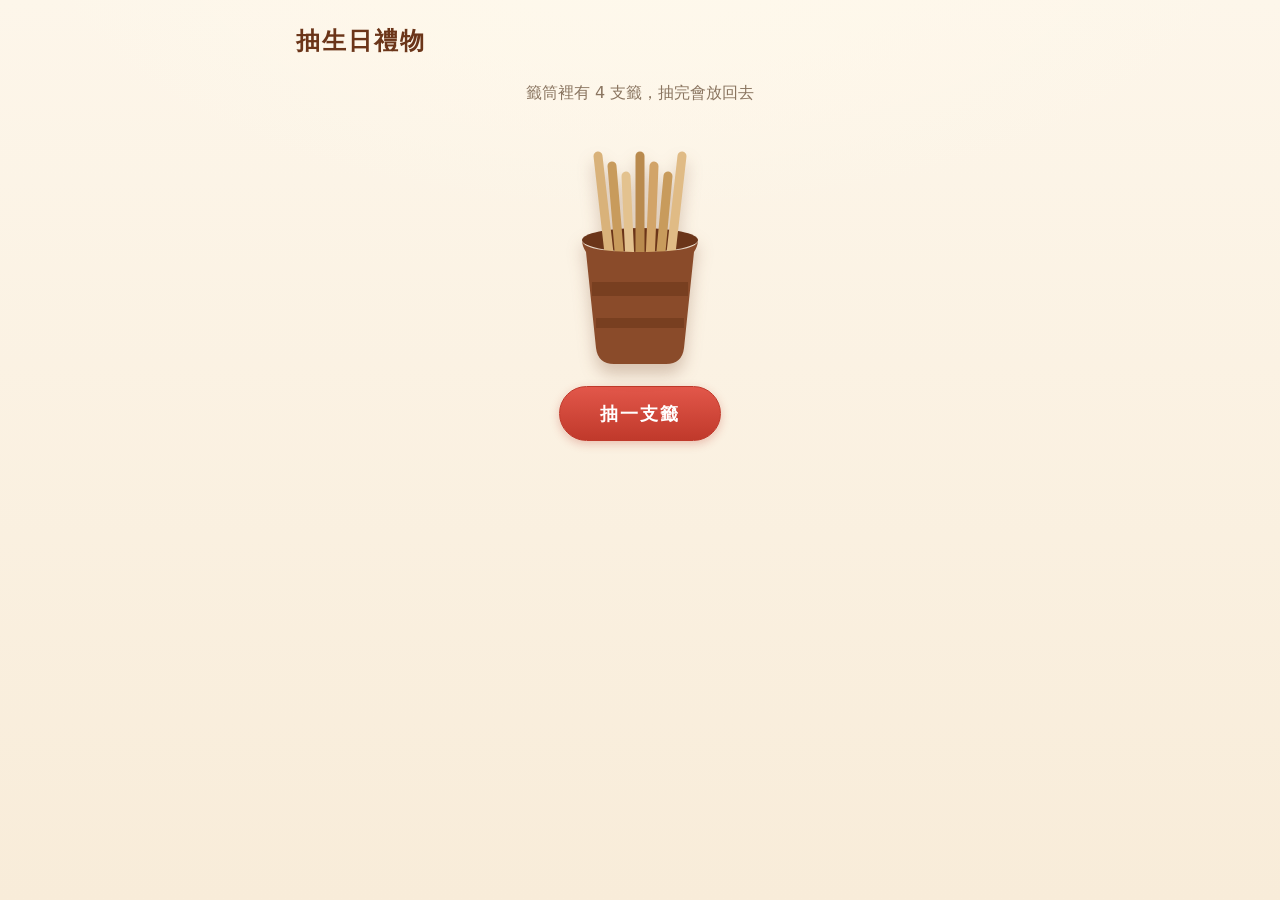
<file: index.html>
<!DOCTYPE html>
<html lang="zh-Hant">
<head>
<meta charset="utf-8">
<meta name="viewport" content="width=device-width, initial-scale=1">
<title>抽籤</title>
<link rel="stylesheet" href="style.css">
</head>
<body>
<div id="app"><header><h1 id="t">抽籤</h1></header><div id="main"></div></div>
<script>
(async()=>{
const main=document.getElementById('main');
const h=(t,p={},...k)=>{const e=document.createElement(t);for(const[a,v]of Object.entries(p)){if(a==='class')e.className=v;else if(a.startsWith('on'))e.addEventListener(a.slice(2),v);else if(a in e)e[a]=v;else e.setAttribute(a,v)}e.append(...k.filter(x=>x!=null&&x!==false));return e};
const rnd=n=>crypto.getRandomValues(new Uint32Array(1))[0]%n;

// 預覽模式（?preview=1）：讀後台暫存；一般模式：讀 data.json
const preview=location.search.includes('preview');
let data=null;
try{
  const d=preview?localStorage.getItem('lottery-draft'):null;
  data=d?JSON.parse(d):await (await fetch('data.json?t='+Date.now())).json();
}catch{}
if(!data||!Array.isArray(data.slips)){
  main.append(h('p',{class:'mut'},'讀不到 data.json。請用網址（例如 GitHub Pages）開啟，不要直接雙擊 html 檔。'));
  return;
}
document.title=data.title||'抽籤';
document.getElementById('t').textContent=data.title||'抽籤';

const cols=['#d9b27a','#c89b5c','#e3c28f','#b98a4e','#d2a468','#c89b5c','#e0bb85'];
const sticks=cols.map((c,i)=>`<line x1="${70+i*10}" y1="140" x2="${58+i*14}" y2="${34+(i%3)*10}" stroke="${c}" stroke-width="9" stroke-linecap="round"/>`).join('');
const w=document.createElement('div');
w.innerHTML=`<svg class="pot" viewBox="0 0 200 250" role="img" aria-label="籤筒"><ellipse cx="100" cy="118" rx="58" ry="12" fill="var(--pot2)"/>${sticks}<path d="M42 118 Q42 124 46 130 L56 226 Q58 242 74 242 L126 242 Q142 242 144 226 L154 130 Q158 124 158 118 Q158 130 100 130 Q42 130 42 118Z" fill="var(--pot)"/><rect x="52" y="160" width="96" height="14" fill="var(--pot2)" opacity=".55"/><rect x="56" y="196" width="88" height="10" fill="var(--pot2)" opacity=".55"/></svg>`;
const pot=w.firstChild;

const n=data.slips.length,out=h('div',{class:'out'});
let busy=false;
const btn=h('button',{class:'btn pri big',disabled:!n,onclick:go},'抽一支籤');
const calm=matchMedia('(prefers-reduced-motion:reduce)').matches;
function go(){
  if(busy||!n)return;busy=true;btn.disabled=true;out.replaceChildren();pot.classList.add('shake');
  setTimeout(()=>{
    pot.classList.remove('shake');
    const s=data.slips[rnd(n)];
    const sparks=Array.from({length:12},(_,i)=>{const a=i/12*Math.PI*2,d=130+(i%3)*30;return h('i',{class:'spark',style:`--dx:${Math.cos(a)*d}px;--dy:${Math.sin(a)*d*.8}px`})});
    const card=h('div',{class:'card3d'+(calm?'':' rise')},
      h('div',{class:'inner'},
        h('div',{class:'face back'},h('span',{},'籤')),
        h('div',{class:'face front'},s.img?h('img',{src:s.img,alt:''}):null,s.text?h('p',{class:'stext'},s.text):null)),
      ...sparks);
    out.append(card);
    out.scrollIntoView({behavior:'smooth',block:'nearest'});
    setTimeout(()=>card.classList.add('flip'),calm?0:750);
    setTimeout(()=>{card.classList.add('done');btn.textContent='再抽一次';btn.disabled=false;busy=false},calm?100:1750);
  },calm?200:1100);
}
main.append(h('div',{class:'draw'},
  preview?h('p',{class:'badge'},'預覽模式：這是後台暫存的內容，尚未上傳到網站'):null,
  h('p',{class:'mut'},n?`籤筒裡有 ${n} 支籤，抽完會放回去`:'籤筒還是空的'),pot,btn,out));
})();
</script>
</body>
</html>
</file>
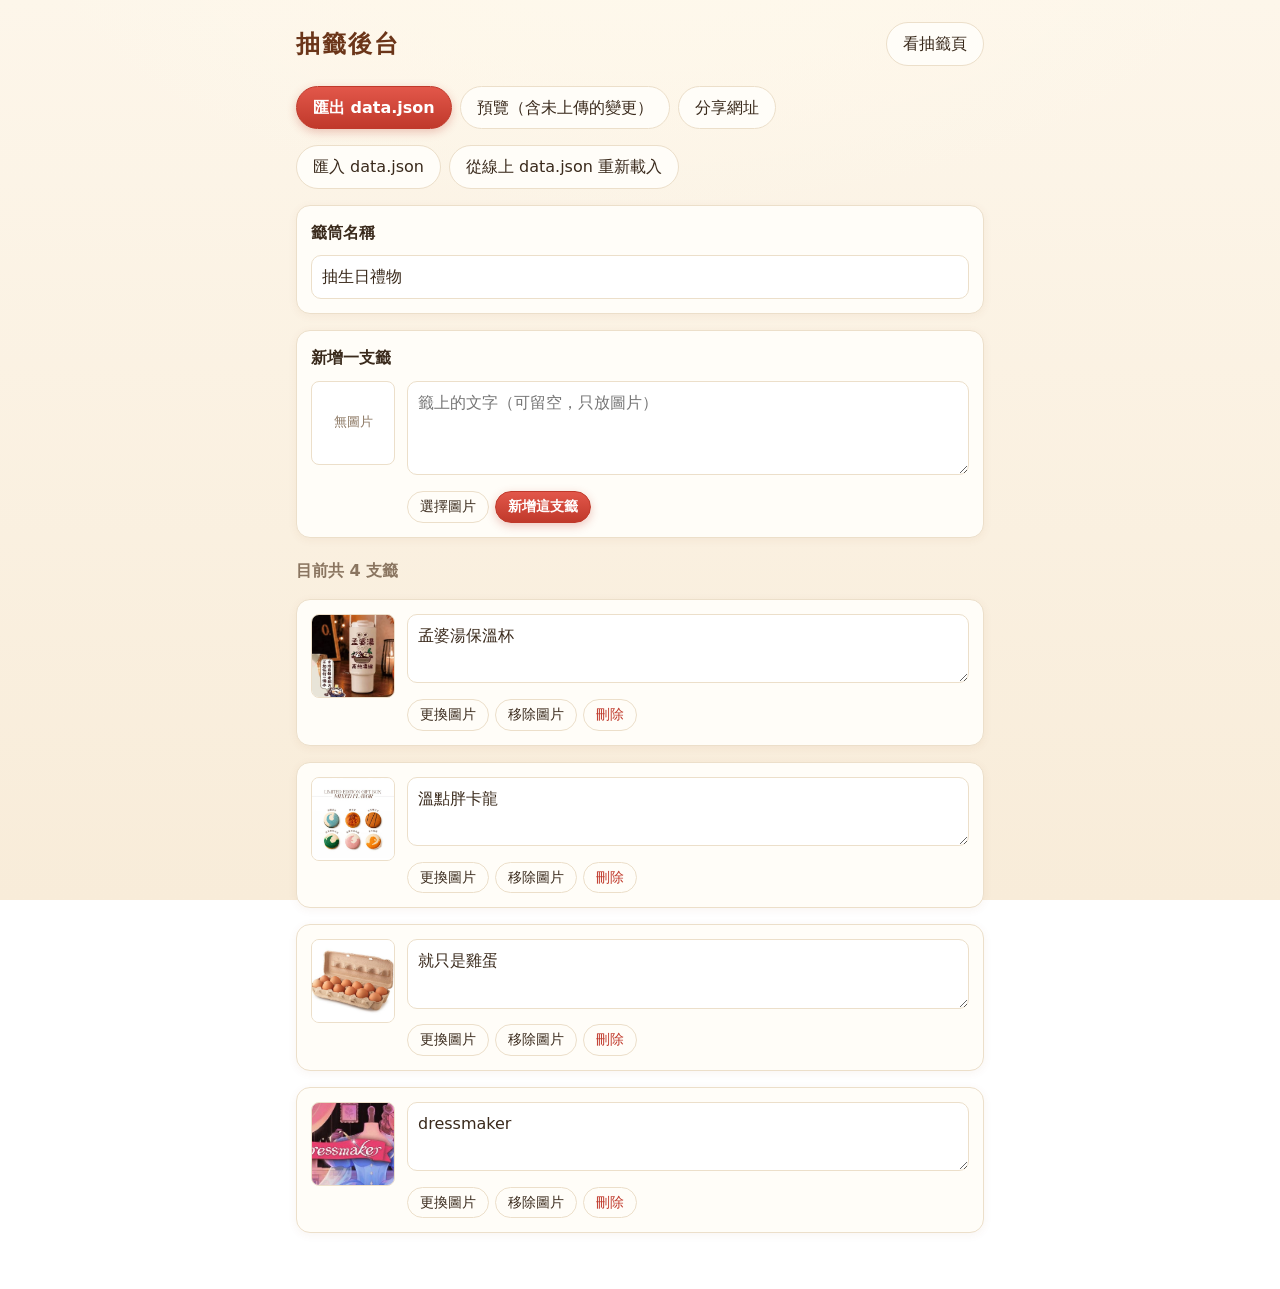
<file: admin.html>
<!DOCTYPE html>
<html lang="zh-Hant">
<head>
<meta charset="utf-8">
<meta name="viewport" content="width=device-width, initial-scale=1">
<title>抽籤後台</title>
<link rel="stylesheet" href="style.css">
</head>
<body>
<div id="app"></div>
<script>
(async()=>{
const KEY='lottery-draft';
const app=document.getElementById('app');
let draft=null,stEl=null,timer=null;
const h=(t,p={},...k)=>{const e=document.createElement(t);for(const[a,v]of Object.entries(p)){if(a==='class')e.className=v;else if(a.startsWith('on'))e.addEventListener(a.slice(2),v);else if(a in e)e[a]=v;else e.setAttribute(a,v)}e.append(...k.filter(x=>x!=null&&x!==false));return e};
const toast=m=>{const t=h('div',{class:'toast'},m);document.body.append(t);setTimeout(()=>t.remove(),2600)};

function save(){
  try{localStorage.setItem(KEY,JSON.stringify(draft));if(stEl)stEl.textContent='已自動暫存在這個瀏覽器（上線前請先匯出 data.json）'}
  catch{toast('瀏覽器暫存空間已滿，請先匯出 data.json，並刪減一些圖片')}
}
const saveSoon=()=>{clearTimeout(timer);timer=setTimeout(save,500)};
const readFile=f=>new Promise((res,rej)=>{const r=new FileReader();r.onload=()=>res(r.result);r.onerror=rej;r.readAsDataURL(f)});
async function shrink(file){
  const src=await readFile(file);
  const i=await new Promise((res,rej)=>{const m=new Image();m.onload=()=>res(m);m.onerror=rej;m.src=src});
  const r=Math.min(1,600/Math.max(i.width,i.height));
  const c=document.createElement('canvas');c.width=Math.round(i.width*r);c.height=Math.round(i.height*r);
  const x=c.getContext('2d');x.fillStyle='#fff';x.fillRect(0,0,c.width,c.height);x.drawImage(i,0,0,c.width,c.height);
  return c.toDataURL('image/jpeg',.8);
}
const valid=d=>d&&Array.isArray(d.slips);

function exportJson(){
  const a=h('a',{href:URL.createObjectURL(new Blob([JSON.stringify(draft,null,1)],{type:'application/json'})),download:'data.json'});
  document.body.append(a);a.click();a.remove();
  toast('已下載 data.json，請上傳到 GitHub 覆蓋舊檔');
}
async function reloadOnline(e){
  if(!e.target.dataset.arm){e.target.dataset.arm=1;e.target.textContent='會覆蓋目前暫存，確定？';setTimeout(()=>{delete e.target.dataset.arm;e.target.textContent='從線上 data.json 重新載入'},3000);return}
  try{const d=await (await fetch('data.json?t='+Date.now())).json();if(!valid(d))throw 0;draft=d;save();render();toast('已載入線上版本')}
  catch{toast('讀取 data.json 失敗（需在網址上開啟，不能直接雙擊檔案）')}
}
function openShare(){
  const url=new URL('index.html',location.href).href;
  const local=location.protocol==='file:'||/^(localhost|127\.)/.test(location.hostname);
  const inp=h('input',{class:'inp',value:url,readOnly:true,onfocus:e=>e.target.select()});
  const ov=h('div',{class:'ov',onclick:e=>{if(e.target===ov)ov.remove()}},h('div',{class:'panel'},
    h('h2',{},'分享給抽籤的人'),inp,
    h('div',{class:'acts'},
      h('button',{class:'btn pri',onclick:async()=>{try{await navigator.clipboard.writeText(inp.value);toast('已複製網址')}catch{inp.select();toast('請手動複製')}}},'複製網址'),
      h('button',{class:'btn',onclick:()=>ov.remove()},'關閉')),
    local?h('p',{class:'badge'},'⚠ 你現在是在本機開啟，這不是公開網址。上傳到 GitHub Pages 後，請從線上的 admin.html 再按一次分享。'):null,
    h('p',{class:'badge'},'此網址是抽籤頁，對方只能抽籤。修改籤的內容後，要「匯出 data.json」並上傳到 GitHub 覆蓋舊檔，對方才看得到新的籤。')));
  document.body.append(ov);
}

function render(){
  let img='';
  const prev=h('img',{class:'thumb',hidden:true,alt:''}),ph=h('div',{class:'thumb ph'},'無圖片');
  const file=h('input',{type:'file',accept:'image/*',hidden:true,onchange:async e=>{
    const f=e.target.files[0];if(!f)return;
    try{img=await shrink(f);prev.src=img;prev.hidden=false;ph.hidden=true}catch{toast('圖片讀取失敗')}
    e.target.value='';
  }});
  const txt=h('textarea',{class:'inp',rows:3,placeholder:'籤上的文字（可留空，只放圖片）'});
  stEl=h('span',{class:'badge'},'');
  const imp=h('input',{type:'file',accept:'.json,application/json',hidden:true,onchange:async e=>{
    const f=e.target.files[0];if(!f)return;
    try{const d=JSON.parse(await f.text());if(!valid(d))throw 0;draft=d;save();render();toast('已匯入')}catch{toast('檔案格式不正確')}
  }});

  const list=h('div',{class:'stack'});
  draft.slips.forEach((s,i)=>{
    const th=h('div',{});
    const showImg=()=>th.replaceChildren(s.img?h('img',{class:'thumb',src:s.img,alt:''}):h('div',{class:'thumb ph'},'無圖片'));showImg();
    const f=h('input',{type:'file',accept:'image/*',hidden:true,onchange:async e=>{const x=e.target.files[0];if(!x)return;try{s.img=await shrink(x);showImg();save()}catch{toast('圖片讀取失敗')}e.target.value=''}});
    const del=h('button',{class:'btn del',onclick:e=>{
      if(!e.target.dataset.arm){e.target.dataset.arm=1;e.target.textContent='確定刪除？';setTimeout(()=>{delete e.target.dataset.arm;e.target.textContent='刪除'},2500);return}
      draft.slips.splice(i,1);save();render();
    }},'刪除');
    list.append(h('div',{class:'panel'},h('div',{class:'row'},th,h('div',{class:'grow'},
      h('textarea',{class:'inp',rows:2,value:s.text||'',placeholder:'籤上的文字',oninput:e=>{s.text=e.target.value;saveSoon()}}),
      h('div',{class:'acts'},
        h('button',{class:'btn',onclick:()=>f.click()},s.img?'更換圖片':'加圖片'),
        s.img?h('button',{class:'btn',onclick:()=>{s.img='';showImg();save();render()}},'移除圖片'):null,
        del)),f)));
  });

  app.replaceChildren(
    h('header',{},h('h1',{},'抽籤後台'),h('a',{class:'btn',href:'index.html',target:'_blank'},'看抽籤頁')),
    h('div',{class:'stack'},
      h('div',{class:'bar'},
        h('button',{class:'btn pri',onclick:exportJson},'匯出 data.json'),
        h('button',{class:'btn',onclick:()=>{save();window.open('index.html?preview=1','_blank')}},'預覽（含未上傳的變更）'),
        h('button',{class:'btn',onclick:openShare},'分享網址')),
      h('div',{class:'bar'},
        h('button',{class:'btn',onclick:()=>imp.click()},'匯入 data.json'),
        h('button',{class:'btn',onclick:reloadOnline},'從線上 data.json 重新載入'),stEl,imp),
      h('div',{class:'panel'},h('h2',{},'籤筒名稱'),
        h('input',{class:'inp',value:draft.title||'',maxLength:30,oninput:e=>{draft.title=e.target.value;saveSoon()}})),
      h('div',{class:'panel'},h('h2',{},'新增一支籤'),h('div',{class:'row'},
        h('div',{},prev,ph),
        h('div',{class:'grow'},txt,h('div',{class:'acts'},
          h('button',{class:'btn',onclick:()=>file.click()},'選擇圖片'),
          h('button',{class:'btn pri',onclick:()=>{
            if(!txt.value.trim()&&!img){toast('請至少放一張圖片或一段文字');return}
            draft.slips.push({id:Date.now().toString(36)+Math.random().toString(36).slice(2,6),text:txt.value.trim(),img});
            save();render();
          }},'新增這支籤'))),file)),
      h('h2',{class:'mut',style:'font-size:1rem;margin:4px 0 0'},`目前共 ${draft.slips.length} 支籤`),
      list));
}

try{const t=localStorage.getItem(KEY);if(t)draft=JSON.parse(t)}catch{}
if(!valid(draft)){try{draft=await (await fetch('data.json?t='+Date.now())).json()}catch{}}
if(!valid(draft))draft={title:'我的籤筒',slips:[]};
render();
})();
</script>
</body>
</html>
</file>
<file: style.css>
:root{color-scheme:light;--bg:#fbf4e8;--fg:#3a2a1c;--mut:#8a7560;--card:#fffdf8;--line:#ecdfca;--acc:#c0392b;--acc2:#e2574a;--gold:#e8c36a;--pot:#8a4b2a;--pot2:#6b3519}
*{box-sizing:border-box}
html,body{margin:0}
body{background:radial-gradient(900px 420px at 50% -80px,#fff9ec,transparent 70%),linear-gradient(180deg,#fdf6ea,#f8ecd9);background-attachment:fixed;color:var(--fg);font-family:"Noto Sans TC","PingFang TC","Microsoft JhengHei",system-ui,sans-serif;line-height:1.6;min-height:100vh}
#app{max-width:720px;margin:0 auto;padding:22px 16px 56px}
header{display:flex;flex-wrap:wrap;align-items:center;justify-content:space-between;gap:10px;margin-bottom:20px}
h1{font-size:1.5rem;margin:0;letter-spacing:.08em;color:var(--pot2)}
.mut{color:var(--mut)}
.btn{font:inherit;border:1px solid var(--line);background:var(--card);color:var(--fg);padding:8px 16px;border-radius:999px;cursor:pointer;text-decoration:none;display:inline-block;transition:transform .12s,box-shadow .12s,border-color .12s}
.btn:hover{border-color:var(--gold);box-shadow:0 2px 8px rgba(138,75,42,.12)}
.btn:active{transform:scale(.97)}
.btn.pri{background:linear-gradient(180deg,var(--acc2),var(--acc));color:#fff;border-color:var(--acc);font-weight:600;box-shadow:0 3px 10px rgba(192,57,43,.28)}
.btn.big{font-size:1.15rem;padding:12px 40px;letter-spacing:.1em}
.btn.del{color:var(--acc)}
.btn:disabled{opacity:.55;cursor:default;box-shadow:none}
.draw{text-align:center}
.pot{width:200px;max-width:60%;display:block;margin:8px auto 14px;transform-origin:50% 92%;filter:drop-shadow(0 10px 8px rgba(107,53,25,.25))}
.pot.shake{animation:shake .22s linear infinite}
@keyframes shake{0%,100%{transform:rotate(-7deg) translateY(0)}50%{transform:rotate(7deg) translateY(-6px)}}
.out{margin-top:28px;min-height:8px}

/* 抽卡：籤卡落下 → 翻面 → 光暈與星星 */
.card3d{position:relative;max-width:460px;margin:0 auto;perspective:1100px}
.card3d.rise{animation:rise .75s cubic-bezier(.2,.9,.3,1.15)}
@keyframes rise{from{opacity:0;transform:translateY(-110px) scale(.45) rotate(-10deg)}to{opacity:1;transform:none}}
.inner{display:grid;transform-style:preserve-3d;transition:transform .95s cubic-bezier(.3,.7,.2,1)}
.card3d.flip .inner{transform:rotateY(180deg)}
.face{grid-area:1/1;border-radius:16px;backface-visibility:hidden;-webkit-backface-visibility:hidden}
.face.back{min-height:240px;display:flex;align-items:center;justify-content:center;font-size:4.5rem;font-weight:700;color:#f7dc9a;text-shadow:0 2px 0 rgba(0,0,0,.25);background:repeating-linear-gradient(45deg,rgba(255,255,255,.07) 0 8px,transparent 8px 16px),linear-gradient(160deg,#d6493b,#a82c20);border:3px solid var(--gold);box-shadow:inset 0 0 0 6px rgba(255,255,255,.12),0 10px 24px rgba(168,44,32,.3)}
.face.front{transform:rotateY(180deg);background:var(--card);border:1px solid var(--line);border-top:6px solid var(--acc);padding:16px;box-shadow:0 10px 26px rgba(138,75,42,.16)}
.face.front img{max-width:100%;max-height:360px;border-radius:10px;display:block;margin:0 auto 10px}
.stext{margin:0;white-space:pre-wrap;font-size:1.15rem;word-break:break-word}
.card3d.done .face.front{animation:glow 1.3s ease-out}
@keyframes glow{0%{box-shadow:0 0 0 0 rgba(232,171,60,.85),0 10px 26px rgba(138,75,42,.16)}100%{box-shadow:0 0 0 34px rgba(232,171,60,0),0 10px 26px rgba(138,75,42,.16)}}
.spark{position:absolute;left:50%;top:50%;width:14px;height:14px;margin:-7px;background:#f2b84b;opacity:0;pointer-events:none;clip-path:polygon(50% 0,62% 38%,100% 50%,62% 62%,50% 100%,38% 62%,0 50%,38% 38%)}
.card3d.done .spark{animation:burst 1s ease-out forwards}
@keyframes burst{0%{opacity:1;transform:translate(0,0) scale(.4)}100%{opacity:0;transform:translate(var(--dx),var(--dy)) scale(1.4)}}

.stack{display:flex;flex-direction:column;gap:16px}
.bar{display:flex;flex-wrap:wrap;gap:8px;align-items:center}
.badge{font-size:.85rem;color:var(--mut)}
.panel{background:var(--card);border:1px solid var(--line);border-radius:14px;padding:14px;box-shadow:0 2px 10px rgba(138,75,42,.06)}
.panel h2{font-size:1rem;margin:0 0 10px}
.inp{width:100%;font:inherit;color:var(--fg);background:#fff;border:1px solid var(--line);border-radius:10px;padding:8px 10px}
.inp:focus{outline:2px solid var(--gold);border-color:var(--gold)}
textarea.inp{resize:vertical}
.row{display:flex;gap:12px;align-items:flex-start;flex-wrap:wrap}
.grow{flex:1;min-width:180px}
.thumb{width:84px;height:84px;object-fit:cover;border-radius:8px;border:1px solid var(--line);background:#fff}
.ph{display:flex;align-items:center;justify-content:center;color:var(--mut);font-size:.8rem}
.acts{display:flex;gap:6px;flex-wrap:wrap;margin-top:8px}
.acts .btn{padding:4px 12px;font-size:.85rem}
.ov{position:fixed;inset:0;background:rgba(58,42,28,.45);display:flex;align-items:center;justify-content:center;padding:16px;z-index:9}
.ov .panel{max-width:460px;width:100%}
.toast{position:fixed;left:50%;bottom:24px;transform:translateX(-50%);background:var(--fg);color:#fff;padding:8px 18px;border-radius:999px;font-size:.9rem;z-index:10;max-width:90%}
@media (prefers-reduced-motion:reduce){.pot.shake,.card3d.rise,.card3d.done .face.front,.card3d.done .spark{animation:none}.inner{transition:none}}
</file>
